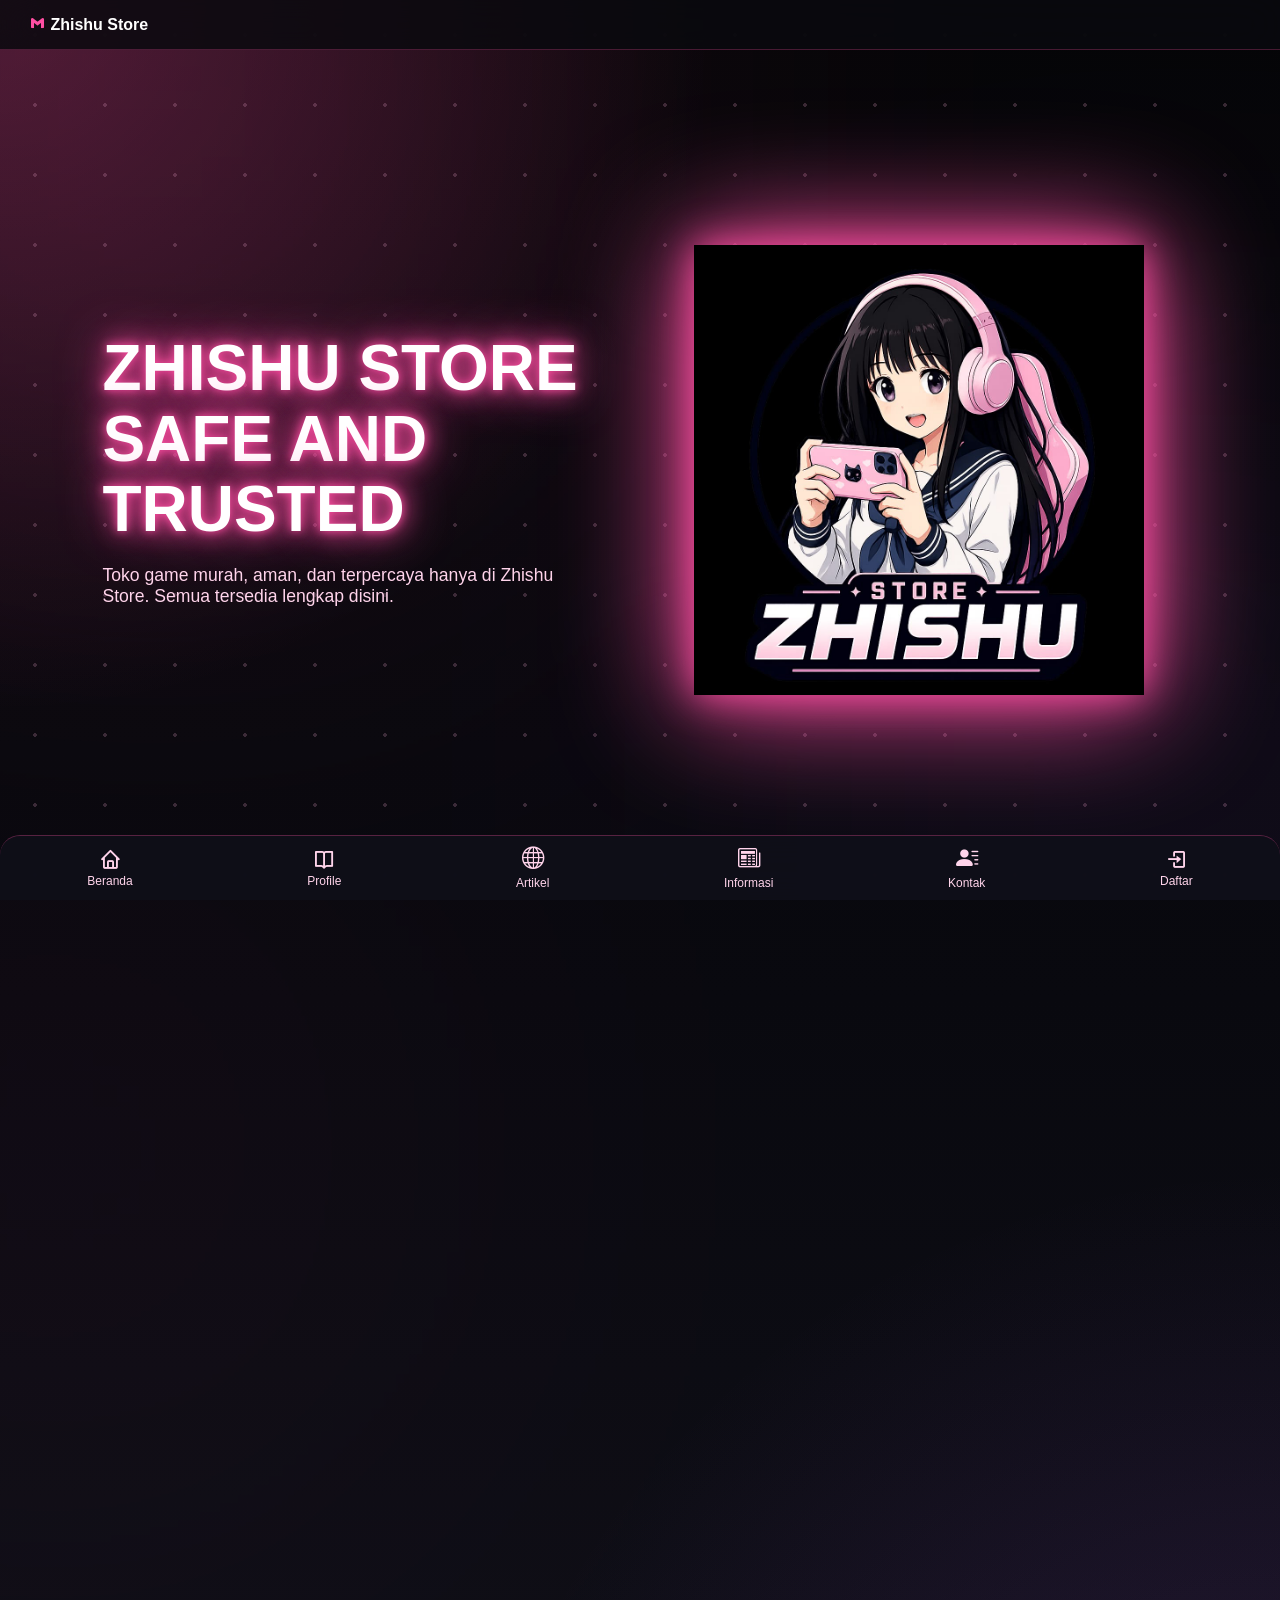
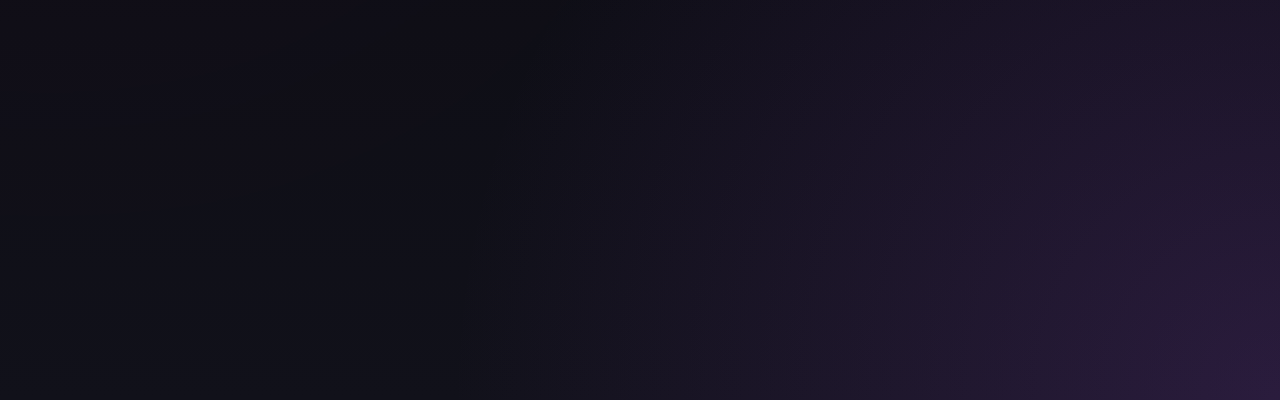
<file: index.html>
<!DOCTYPE html>
<html lang="en">
<head>
    <meta charset="UTF-8">
    <meta name="viewport" content="width=device-width, initial-scale=1.0">
    <title>Zhishustore</title>
</head>
<body>
    <script>
        window.location.href = `https://hamdan-dev-pixel.github.io/ZhishuStore1/public/html/index.html`;
    </script>
</body>
</html>
</file>
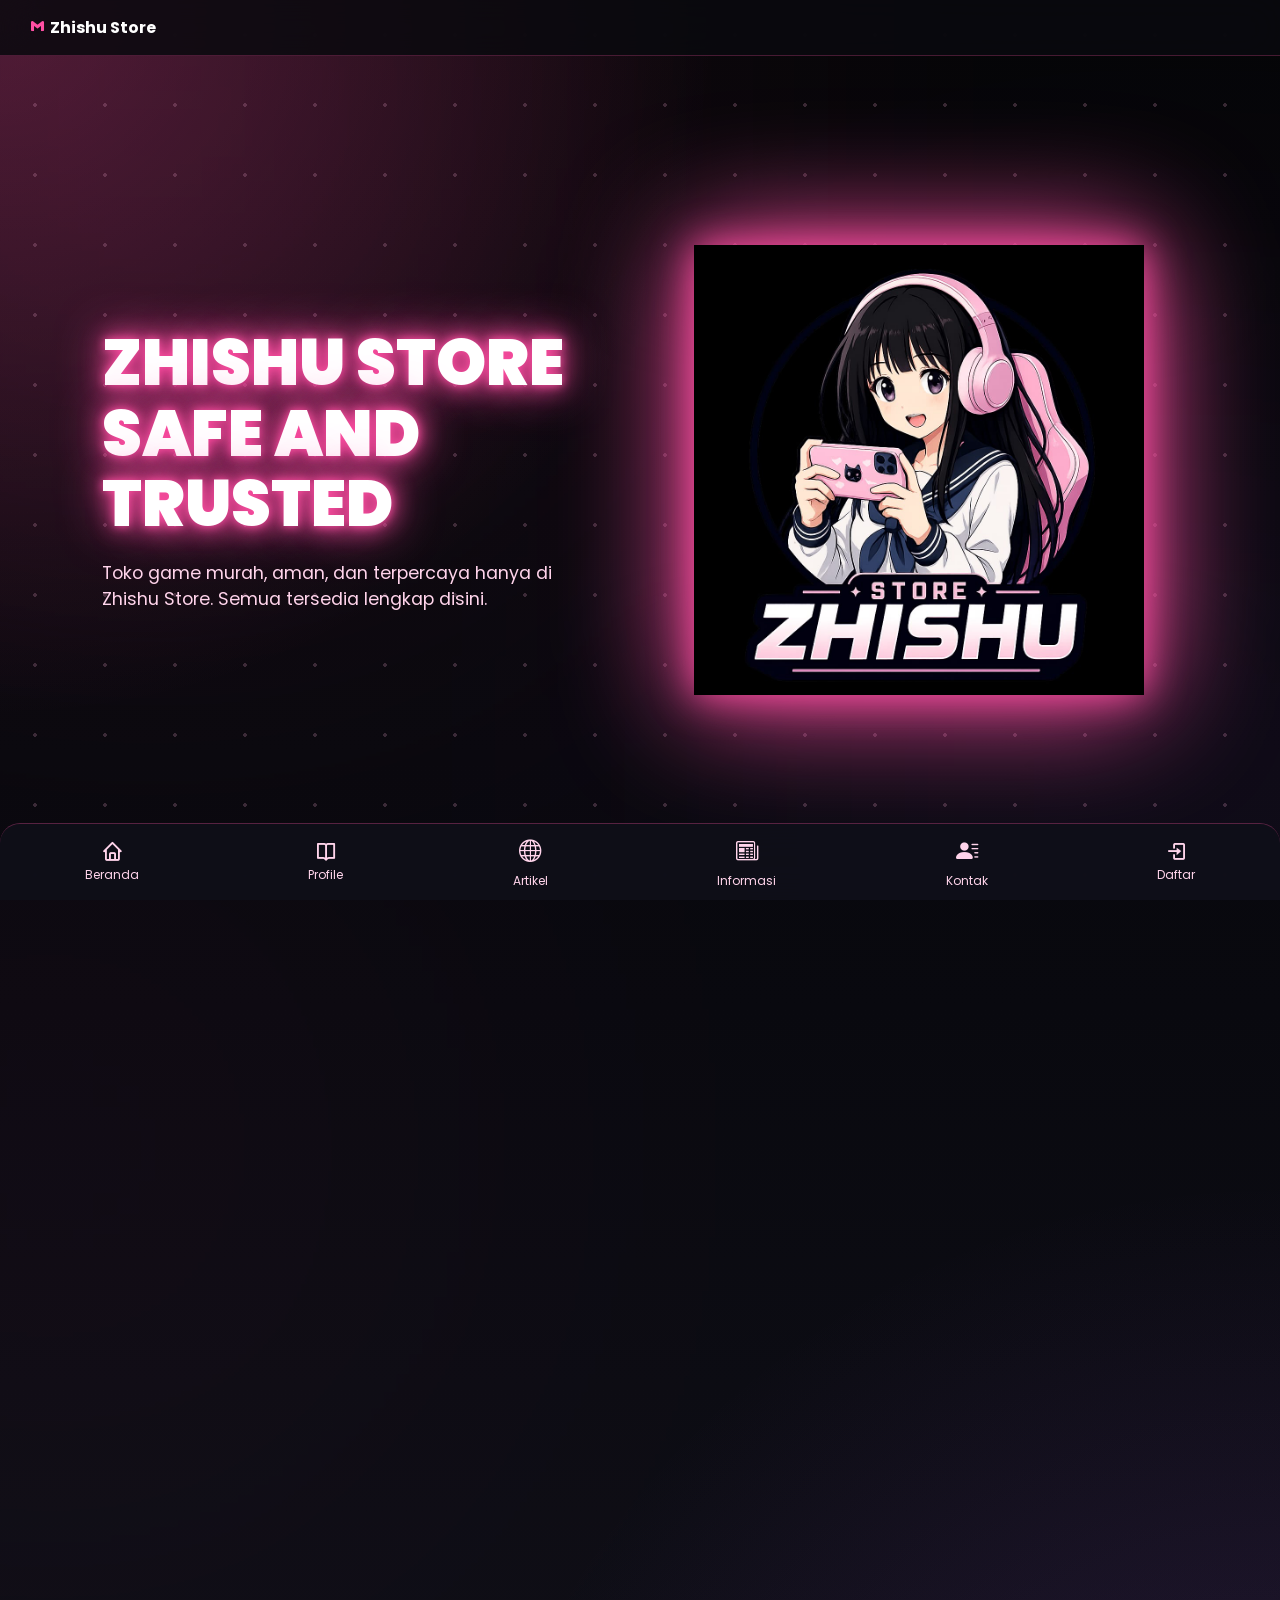
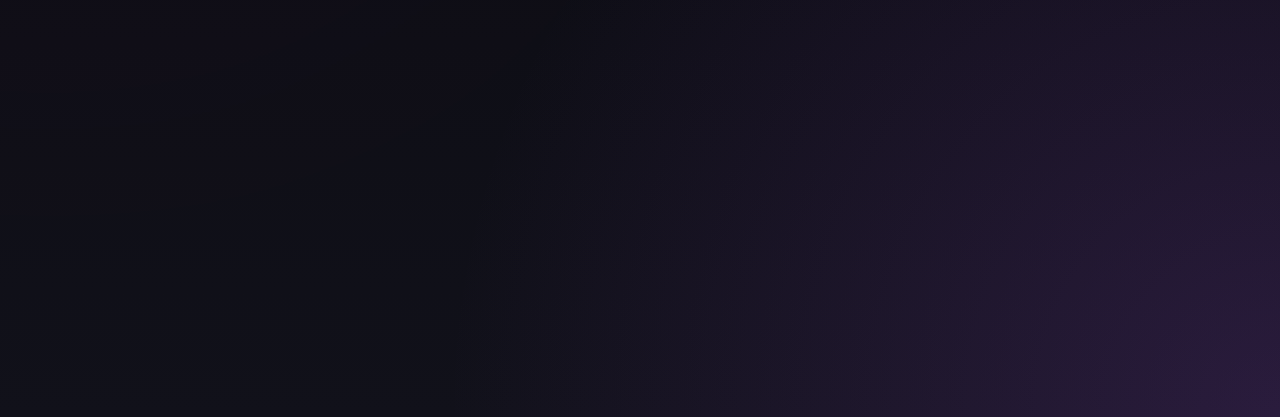
<file: public/html/index.html>
<!-- Html start -->
<!DOCTYPE html>
<html lang="en">

<head>
    <meta name="google-site-verification" content="DuxQyX7RXRY8CChrpbMYSrUmc3bt_smBL58gZCs_ccA" />
    <!-- My-site -->
    <meta charset="UTF-8">
    <meta name="viewport" content="width=device-width, initial-scale=1.0">
    <meta name="description" content="Pondok pesantren tahfidz Al‑Munawwar adalah lembaga pendidikan Islam yang fokus pada hafalan Al-Qur’an dan pembinaan karakter santri.">

    <!-- Box icon cdn -->
    <link rel="stylesheet" href="https://cdn.jsdelivr.net/npm/boxicons@latest/css/boxicons.min.css">
    

    <!-- My title -->
    <title>Zhishu Store</title>

    <!-- AOS Cdn -->
    <link href="https://cdn.jsdelivr.net/npm/aos@2.3.4/dist/aos.css" rel="stylesheet">

    <!-- Link Css -->
    <link rel="stylesheet" href="../css/app.css">
    <link rel="stylesheet" href="../css/style.css">

    <script async src="https://pagead2.googlesyndication.com/pagead/js/adsbygoogle.js?client=ca-pub-1747521992125066"
     crossorigin="anonymous"></script>
     
</head>

<body>
    <!-- Header -->
    <header>
        <!-- contact-head -->
        <div class="contact-head">
            <a data-aos="zoom-in" data-aos-duration="400" href="">
                <i class="bx bxl-gmail"></i>
                <span>Zhishu Store</span>
            </a>
        </div>
    </header>
    <!-- header end -->

    <!-- navbar tablet & mobile start -->
    <div class="navbar-mobile">
        <nav class="nav-mobile">
            <a href="#">
                <i class="bx bx-home"></i>
                <span>Beranda</span>
            </a>
            <a href="" class="nav-profile">
                <i class="bx bx-book-open"></i>
                <span>Profile</span>
            </a>
            <a href="tambahan/artikel.html">
                <i class="bi bi-globe"></i>
                <span>Artikel</span>
            </a>
            <a href="" class="nav-info">
                <i class="bi bi-newspaper"></i>
                <span>Informasi</span>
            </a>
            <a href="tambahan/contact.html">
                <i class="bi bi-person-lines-fill"></i>
                <span>Kontak</span>
            </a>
            <a href="tambahan/register.html">
                <i class="bx bx-log-in"></i>
                <span>Daftar</span>
            </a>
        </nav>
    </div>
    <!-- navbar tablet & mobile end -->

    <!-- modal-profile start -->
    <div class="modal-profile">
        <div class="place">
            <a href="tambahan/struktur.html">Struktur Organisasi</a>
            <a href="tambahan/sejarah.html">Sejarah</a>
            <a href="tambahan/visi.html">Visi dan Misi</a>
            <a href="tambahan/guru.html">Guru dan Staf</a>
        </div>
    </div>
    <!-- modal-profile end -->

    <!-- modal-info start -->
    <div class="modal-info">
        <div class="place">
            <a href="tambahan/agenda.html">Agenda</a>
            <a href="tambahan/pengumuman.html">Pengumuman</a>
            <a href="tambahan/prestasi.html">Prestasi</a>
        </div>
    </div>
    <!-- modal-info end -->

    <!-- content main start -->
    <main>
        <!-- beranda start -->
<section class="beranda">
    <div class="text">
        <div class="place-text">
            <h1 data-aos="fade-up" data-aos-duration="700">
                ZHISHU STORE SAFE AND TRUSTED
            </h1>

            <p data-aos="fade-right" data-aos-duration="700">
                Toko game murah, aman, dan terpercaya hanya di Zhishu Store.
                Semua tersedia lengkap disini.
            </p>
        </div>
    </div>
        <!-- Kanan -->
    <div class="hero-anime" data-aos="fade-left" data-aos-duration="1000">
        <img src="../../assets/bg/WhatsApp Image 2026-06-01 at 14.04.52.jpeg" alt="Anime Girl">
    </div>
</section>

        <!-- tentang kami -->
        <section class="tentang" id="tentang">
            <div class="text-tentang">
                <h1 data-aos="fade-up" data-aos-duration="700">Katalog Produk</h1>
            </div>

            <!-- program -->
            <div class="place-tentang">
                <div data-aos="zoom-in" data-aos-duration="700" class="item">
                    <span>Top Up Game </span>
                </div>
                <div data-aos="zoom-in" data-aos-duration="700" class="item">
                    <span>Skin ML</span>
                </div>
                <div data-aos="zoom-in" data-aos-duration="700" class="item">
                    <span>Item ML</span>
                </div>
                <div data-aos="zoom-in" data-aos-duration="700" class="item">
                    <span>Starlight</span>
                </div>
                <div data-aos="zoom-in" data-aos-duration="700" class="item">
                    <span>Charisma</span>
                </div>
                <div data-aos="zoom-in" data-aos-duration="700" class="item">
                    <span>Joki Rank</span>
                </div>
                <div data-aos="zoom-in" data-aos-duration="700" class="item">
                    <span>Callback</span>
                </div>
                <div data-aos="zoom-in" data-aos-duration="700" class="item">
                    <span>Jasa Like ML</span>
                </div>
                <div data-aos="zoom-in" data-aos-duration="700" class="item">
                    <span>Followers ML</span>
                </div>
                <div data-aos="zoom-in" data-aos-duration="700" class="item">
                    <span>Roomtour</span>
                </div>
                <div data-aos="zoom-in" data-aos-duration="700" class="item">
                    <span>Create Akun</span>
                </div>
                <div data-aos="zoom-in" data-aos-duration="700" class="item">
                    <span>Paid Edit</span>
                </div>
                <div data-aos="zoom-in" data-aos-duration="700" class="item">
                    <span>Top Up E-Wallet</span>
                </div>
                <div data-aos="zoom-in" data-aos-duration="700" class="item">
                    <span>Aplikasi Premium</span>
                </div>
                <div data-aos="zoom-in" data-aos-duration="700" class="item">
                    <span>Wording</span>
                </div>
                <div data-aos="zoom-in" data-aos-duration="700" class="item">
                    <span>Jasa Rekber</span>
                </div>
            </div>            
        </section>
    </main>
    <!-- content main end -->


    <!-- Javascript -->
    <script src="../javascript/script.js"></script>
    <script src="../javascript/content.js"></script>
    <script src="https://cdn.jsdelivr.net/npm/aos@2.3.4/dist/aos.js"></script>
    <script>
        AOS.init();
    </script>
</body>

</html>
<!-- Html end -->
</file>
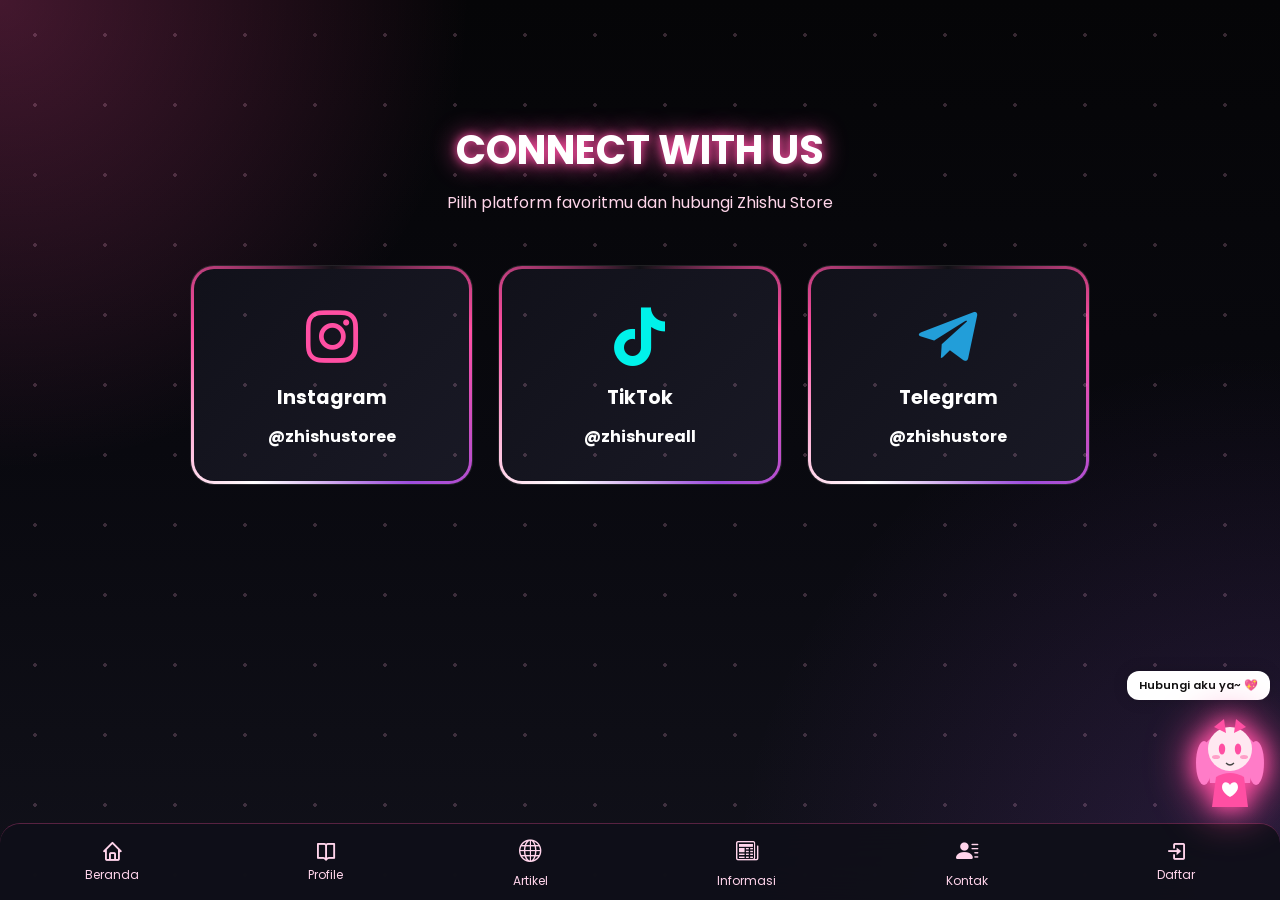
<file: public/html/tambahan/contact.html>
<!-- Html start -->
<!DOCTYPE html>
<html lang="en">

<head>
    <!-- My-site -->
    <meta charset="UTF-8">
    <meta name="viewport" content="width=device-width, initial-scale=1.0">

    <!-- Box icon cdn -->
<link href="https://unpkg.com/boxicons@2.1.4/css/boxicons.min.css" rel="stylesheet">

    <!-- My title -->
    <title>Contact</title>

     <!-- AOS Cdn -->
     <link href="https://cdn.jsdelivr.net/npm/aos@2.3.4/dist/aos.css" rel="stylesheet">

    <!-- Link Css -->
    <link rel="stylesheet" href="../../css/app.css">
    <link rel="stylesheet" href="../../css/contact.css">
    <link rel="stylesheet" href="../../css/style.css">

    <script async src="https://pagead2.googlesyndication.com/pagead/js/adsbygoogle.js?client=ca-pub-1747521992125066"
     crossorigin="anonymous"></script>
     
</head>

<body>
      <!-- navbar tablet & mobile start -->
    <div class="navbar-mobile">
        <nav class="nav-mobile">
            <a href="../index.html">
                <i class="bx bx-home"></i>
                <span>Beranda</span>
            </a>
            <a href="" class="nav-profile">
                <i class="bx bx-book-open"></i>
                <span>Profile</span>
            </a>
            <a href="artikel.html">
                <i class="bi bi-globe"></i>
                <span>Artikel</span>
            </a>
            <a href="" class="nav-info">
                <i class="bi bi-newspaper"></i>
                <span>Informasi</span>
            </a>
            <a href="#">
                <i class="bi bi-person-lines-fill"></i>
                <span>Kontak</span>
            </a>
            <a href="login.html">
                <i class="bx bx-log-in"></i>
                <span>Daftar</span>
            </a>
        </nav>
    </div>
    <!-- navbar tablet & mobile end -->

    <!-- modal-profile start -->
    <div class="modal-profile">
        <div class="place">
            <a href="struktur.html">Struktur Organisasi</a>
            <a href="sejarah.html">Sejarah</a>
            <a href="visi.html">Visi dan Misi</a>
            <a href="guru.html">Guru dan Staf</a>
        </div>
    </div>
    <!-- modal-profile end -->

    <!-- modal-info start -->
    <div class="modal-info">
        <div class="place">
            <a href="agenda.html">Agenda</a>
            <a href="pengumuman.html">Pengumuman</a>
            <a href="prestasi.html">Prestasi</a>
        </div>
    </div>
    <!-- modal-info end -->

    <!-- main content of contact start -->
<main>

    <div class="contact-title">
        <h1>CONNECT WITH US</h1>
        <p>Pilih platform favoritmu dan hubungi Zhishu Store</p>
    </div>

    <div class="place-tentang">

        <!-- Instagram -->
        <a href="https://instagram.com/zhishustoree"
           target="_blank"
           class="item instagram">

            <i class='bx bxl-instagram'></i>

            <h2>Instagram</h2>

            <span>@zhishustoree</span>

        </a>

        <!-- TikTok -->
        <a href="https://tiktok.com/@zhishureall"
           target="_blank"
           class="item tiktok">

            <i class='bx bxl-tiktok'></i>

            <h2>TikTok</h2>

            <span>@zhishureall</span>

        </a>

        <!-- Telegram -->
        <a href="https://t.me/zhishustore"
           target="_blank"
           class="item telegram">

            <i class='bx bxl-telegram'></i>

            <h2>Telegram</h2>

            <span>@zhishustore</span>

        </a>

    </div>

</main>

<!-- KAGUYA ASSISTANT -->

<div class="anime-assistant">
    <div class="speech">
        Hubungi aku ya~ 💖
    </div>

    <svg class="zhishu-mascot" viewBox="0 0 200 260">

        <!-- rambut belakang -->
        <path d="M40 80 Q100 10 160 80 L150 180 L50 180 Z"
              fill="#ff7cc8"/>

        <!-- twin tail kiri -->
        <ellipse cx="35" cy="130"
                 rx="20" ry="55"
                 fill="#ff7cc8"/>

        <!-- twin tail kanan -->
        <ellipse cx="165" cy="130"
                 rx="20" ry="55"
                 fill="#ff7cc8"/>

        <!-- kepala -->
        <circle cx="100"
                cy="95"
                r="55"
                fill="#ffe8f1"/>

        <!-- pita -->
        <polygon points="85,20 60,40 90,55"
                 fill="#ff4fa3"/>

        <polygon points="115,20 140,40 110,55"
                 fill="#ff4fa3"/>

        <!-- mata -->
        <ellipse cx="80"
                 cy="95"
                 rx="8"
                 ry="14"
                 fill="#ff4fa3"/>

        <ellipse cx="120"
                 cy="95"
                 rx="8"
                 ry="14"
                 fill="#ff4fa3"/>

        <!-- blush -->
        <ellipse cx="65"
                 cy="115"
                 rx="10"
                 ry="5"
                 fill="#ff9fc8"/>

        <ellipse cx="135"
                 cy="115"
                 rx="10"
                 ry="5"
                 fill="#ff9fc8"/>

        <!-- mulut -->
        <path d="M90 130 Q100 140 110 130"
              stroke="#444"
              stroke-width="3"
              fill="none"/>

        <!-- badan -->
        <path d="M65 165
                 Q100 145
                 135 165
                 L145 240
                 L55 240 Z"
              fill="#ff4fa3"/>

        <!-- hati -->
        <path d="M100 185
                 C95 175 80 175 80 190
                 C80 205 100 215 100 215
                 C100 215 120 205 120 190
                 C120 175 105 175 100 185"
              fill="#fff"/>
    </svg>
</div>

<script>

const text = [

"Klik Instagram yuk~",

"Follow TikTok aku~",

"Join Telegram ya~"

];

let i = 0;

setInterval(() => {

document.querySelector(".speech").innerText =
text[i];

i++;

if(i >= text.length){
i = 0;
}

},3000);

</script>
</body>

</html>
<!-- Html end -->
</file>
<file: public/css/style.css>
/* ===================================
   ZHISHU STORE - ANIME GAMER PINK
=================================== */

@import url('https://fonts.googleapis.com/css2?family=Poppins:wght@300;400;500;600;700;800;900&display=swap');

:root{
    --pink:#ff4fa3;
    --pink2:#ff77c8;
    --purple:#9d4edd;
    --dark:#07070c;
    --dark2:#11111a;
    --card:#151520;
    --white:#ffffff;
}

/* RESET */

*{
    margin:0;
    padding:0;
    box-sizing:border-box;
    text-decoration:none;
    list-style:none;
    font-family:'Poppins',sans-serif;
}

html{
    scroll-behavior:smooth;
}

body{
    background:
    radial-gradient(circle at top left,
    rgba(255,79,163,.25),
    transparent 30%),

    radial-gradient(circle at bottom right,
    rgba(157,78,221,.18),
    transparent 35%),

    linear-gradient(
    180deg,
    #050507,
    #09090f,
    #11111a);

    color:white;
    overflow-x:hidden;
}

/* SCROLLBAR */

::-webkit-scrollbar{
    width:8px;
}

::-webkit-scrollbar-thumb{
    background:var(--pink);
    border-radius:20px;
}

::-webkit-scrollbar-track{
    background:#090909;
}

/* HEADER */

header{
    position:fixed;
    top:0;
    width:100%;
    z-index:9999;

    background:
    rgba(10,10,15,.85);

    backdrop-filter:blur(20px);

    border-bottom:
    1px solid rgba(255,79,163,.25);

    padding:15px 30px;
}

.contact-head{
    display:flex;
    align-items:center;
    gap:10px;
}

.contact-head span{
    font-weight:700;
    color:white;
}

.contact-head i{
    color:var(--pink);
}

/* HERO */

.beranda{
    min-height:100vh;

    display:grid;
    grid-template-columns:1fr 1fr;

    align-items:center;
    gap:40px;

    padding:120px 8% 80px;

    position:relative;
    overflow:hidden;
}

/* GLOW KIRI */

.beranda::before{
    content:"";

    position:absolute;

    width:600px;
    height:600px;

    background:var(--pink);

    filter:blur(250px);

    opacity:.18;

    top:-200px;
    left:-150px;

    animation:floatGlow 8s ease-in-out infinite;
}

/* GLOW KANAN */

.beranda::after{
    content:"";

    position:absolute;

    width:500px;
    height:500px;

    background:var(--purple);

    filter:blur(250px);

    opacity:.15;

    right:-150px;
    bottom:-150px;

    animation:floatGlow2 10s ease-in-out infinite;
}

@keyframes floatGlow{
    0%,100%{
        transform:translate(0,0);
    }

    50%{
        transform:translate(40px,-40px);
    }
}

@keyframes floatGlow2{
    0%,100%{
        transform:translate(0,0);
    }

    50%{
        transform:translate(-40px,40px);
    }
}

/* TEXT */

.text{
    position:relative;
    z-index:10;
}

.text h1{
    font-size:4rem;
    line-height:1.1;
    font-weight:900;

    text-transform:uppercase;

    text-shadow:
    0 0 10px var(--pink),
    0 0 25px var(--pink),
    0 0 50px var(--pink);

    animation:titleGlow 2.5s infinite alternate;
}

@keyframes titleGlow{

    from{
        text-shadow:
        0 0 10px var(--pink),
        0 0 25px var(--pink);
    }

    to{
        text-shadow:
        0 0 15px var(--pink),
        0 0 40px var(--pink),
        0 0 70px var(--pink);
    }
}

.text p{
    margin-top:20px;
    color:#ffd4eb;
    font-size:1.1rem;
    max-width:500px;
}

/* HERO IMAGE */

.hero-anime{
    display:flex;
    justify-content:center;
    position:relative;
    z-index:10;
}

.hero-anime img{
    width:100%;
    max-width:450px;

    filter:
    drop-shadow(0 0 20px var(--pink))
    drop-shadow(0 0 60px var(--pink));

    animation:animeFloat 4s ease-in-out infinite;
}

@keyframes animeFloat{

    0%,100%{
        transform:translateY(0px);
    }

    50%{
        transform:translateY(-20px);
    }
}
/* ===================================
   KATALOG PRODUK PREMIUM
=================================== */

.tentang{
    position:relative;
    padding:100px 5%;
    overflow:hidden;
}

.tentang::before{
    content:"";

    position:absolute;

    width:500px;
    height:500px;

    background:var(--pink);

    filter:blur(250px);

    opacity:.08;

    left:-200px;
    top:0;
}

.text-tentang{
    text-align:center;
    margin-bottom:50px;
}

.text-tentang h1{
    font-size:3rem;
    font-weight:900;

    text-transform:uppercase;

    color:white;

    text-shadow:
    0 0 10px var(--pink),
    0 0 30px var(--pink);
}

/* GRID */

.place-tentang{
    display:grid;

    grid-template-columns:
    repeat(auto-fit,minmax(220px,1fr));

    gap:25px;
}

/* CARD */

.place-tentang .item{

    position:relative;

    height:180px;

    display:flex;
    justify-content:center;
    align-items:center;

    text-align:center;

    background:
    linear-gradient(
    145deg,
    rgba(255,255,255,.05),
    rgba(255,255,255,.02));

    border-radius:24px;

    overflow:hidden;

    cursor:pointer;

    transition:.4s;

    backdrop-filter:blur(15px);

    border:
    1px solid rgba(255,255,255,.08);
}

/* BORDER ANIMASI */

.place-tentang .item::before{

    content:"";

    position:absolute;

    width:300%;
    height:300%;

    background:
    conic-gradient(
    transparent,
    var(--pink),
    var(--purple),
    white,
    var(--pink),
    transparent);

    animation:
    spinBorder 5s linear infinite;
}

@keyframes spinBorder{

    from{
        transform:rotate(0deg);
    }

    to{
        transform:rotate(360deg);
    }
}

/* ISI CARD */

.place-tentang .item::after{

    content:"";

    position:absolute;

    inset:3px;

    border-radius:20px;

    background:
    linear-gradient(
    135deg,
    #11111a,
    #191925);

    z-index:1;
}

.place-tentang .item span{

    position:relative;

    z-index:2;

    font-size:1rem;
    font-weight:700;

    color:white;
}

/* HOVER */

.place-tentang .item:hover{

    transform:
    translateY(-12px)
    scale(1.03);

    box-shadow:
    0 0 20px var(--pink),
    0 0 40px var(--pink),
    0 0 80px rgba(255,79,163,.4);
}

/* ===================================
   NAVBAR MOBILE PREMIUM
=================================== */

.navbar-mobile{
    position:fixed;

    bottom:0;
    left:0;
    right:0;

    width:100%;

    z-index:99999;

    background:
    rgba(15,15,25,.95);

    backdrop-filter:blur(20px);

    border-top:
    1px solid rgba(255,79,163,.3);

    border-radius:20px 20px 0 0;

    padding:10px 0;
}

.nav-mobile{
    display:flex;
    justify-content:space-around;
    align-items:center;
}

.nav-mobile a{
    display:flex;
    flex-direction:column;
    align-items:center;

    color:#ffd4eb;

    font-size:.75rem;

    gap:4px;
}

.nav-mobile a i{
    font-size:1.4rem;
}

.nav-mobile a:hover{

    color:var(--pink);

    transform:translateY(-5px);
}

.nav-mobile a:hover i{

    text-shadow:
    0 0 10px var(--pink),
    0 0 25px var(--pink);
}
.modal-profile,
.modal-info{
    display:none;
}

.modal-profile.show,
.modal-info.show{
    display:block;

    position:fixed;

    bottom:80px;
    left:10px;

    z-index:9999;
}
/* ===================================
   SAKURA ANIME
=================================== */

body::after{

    content:"";

    position:fixed;

    inset:0;

    pointer-events:none;

    background-image:
    radial-gradient(
    rgba(255,180,220,.8) 2px,
    transparent 2px);

    background-size:
    70px 70px;

    opacity:.25;

    animation:
    sakuraMove 20s linear infinite;
}

@keyframes sakuraMove{

    from{
        transform:translateY(-100px);
    }

    to{
        transform:translateY(100vh);
    }
}

/* ===================================
   RESPONSIVE
=================================== */

@media(max-width:900px){

    .beranda{

        grid-template-columns:1fr;

        text-align:center;

        gap:20px;
    }

    .text h1{
        font-size:2.8rem;
    }

    .text p{
        margin:auto;
        margin-top:15px;
    }

    .hero-anime img{
        max-width:280px;
    }
}

@media(max-width:480px){

    .text h1{
        font-size:2rem;
    }

    .text p{
        font-size:.9rem;
    }

    .place-tentang{

        grid-template-columns:
        repeat(2,1fr);

        gap:15px;
    }

    .place-tentang .item{
        height:120px;
    }

    .place-tentang .item span{
        font-size:.9rem;
    }
}
</file>
<file: public/css/contact.css>
/* ===========================
   CONTACT PAGE FINAL V2
=========================== */

main{
    min-height:100vh;
    padding:120px 20px 140px;
}

/* TITLE */

.contact-title{
    text-align:center;
    margin-bottom:50px;
}

.contact-title h1{
    font-size:2.5rem;
    color:#fff;

    text-shadow:
    0 0 10px #ff4fa3,
    0 0 25px #ff4fa3;
}

.contact-title p{
    color:#ffd6ea;
    margin-top:10px;
}

/* GRID */

.place-tentang{
    max-width:900px;
    margin:auto;

    display:grid;

    grid-template-columns:
    repeat(auto-fit,minmax(250px,1fr));

    gap:25px;
}

/* CARD */

.place-tentang .item{
    text-decoration:none;
    color:white;

    min-height:220px;

    display:flex;
    flex-direction:column;
    justify-content:center;
    align-items:center;

    gap:12px;

    padding:30px;

    border-radius:25px;

    background:
    linear-gradient(
    145deg,
    rgba(255,255,255,.08),
    rgba(255,255,255,.03));

    backdrop-filter:blur(20px);

    border:
    1px solid rgba(255,255,255,.1);

    transition:.4s;
}

/* ICON */

.contact-icon{
    font-size:70px;
    line-height:1;
}

/* INSTAGRAM */

.instagram .contact-icon{
    color:#ff4fa3;
}

.instagram:hover{
    transform:
    translateY(-10px)
    scale(1.03);

    box-shadow:
    0 0 25px #ff4fa3,
    0 0 60px rgba(255,79,163,.5);
}

/* TIKTOK */

.tiktok .contact-icon{
    color:#00f2ea;
}

.tiktok:hover{
    transform:
    translateY(-10px)
    scale(1.03);

    box-shadow:
    0 0 25px #00f2ea,
    0 0 60px rgba(0,242,234,.4);
}

/* TELEGRAM */

.telegram .contact-icon{
    color:#229ED9;
}

.telegram:hover{
    transform:
    translateY(-10px)
    scale(1.03);

    box-shadow:
    0 0 25px #229ED9,
    0 0 60px rgba(34,158,217,.4);
}

.item h2{
    font-size:1.2rem;
}

.item span{
    color:#ffd6ea;
}

/* MOBILE */

@media(max-width:768px){

.anime-assistant{

    position:fixed !important;

    right:20px;

    bottom:120px;

    z-index:999999;

    transform:none !important;
}

}

/* ===========================
   FIX BOXICONS
=========================== */

.place-tentang .item{
    position:relative;
    overflow:hidden;
}

.place-tentang .item i{
    display:block !important;

    font-family:'boxicons' !important;

    font-size:70px !important;

    font-style:normal !important;

    line-height:1 !important;

    opacity:1 !important;

    visibility:visible !important;

    position:relative;

    z-index:20;
}

.place-tentang .item h2,
.place-tentang .item span{
    position:relative;
    z-index:20;
}

.instagram i{
    color:#ff4fa3 !important;
}

.tiktok i{
    color:#00f2ea !important;
}

.telegram i{
    color:#229ED9 !important;
}
/* ===========================
   CHIBI ASSISTANT
=========================== */

/* ===========================
   MASCOT FIXED
=========================== */

.anime-assistant{

    position:fixed !important;

    right:10px !important;

    bottom:85px !important;

    z-index:999999 !important;

    width:80px;

    pointer-events:none;
}

/* SVG */

.zhishu-mascot{

    width:80px !important;

    height:auto;

    display:block;

    filter:
    drop-shadow(0 0 10px #ff4fa3)
    drop-shadow(0 0 20px #ff4fa3);

    animation:
    floatMascot 3s ease-in-out infinite;
}

/* BALON CHAT */

.speech{

    position:absolute;

    top:-40px;

    right:0;

    white-space:nowrap;

    padding:6px 12px;

    border-radius:12px;

    background:white;

    color:#111;

    font-size:.7rem;

    font-weight:600;

    box-shadow:
    0 0 15px rgba(0,0,0,.15);
}

@keyframes floatMascot{

    0%,100%{
        transform:translateY(0);
    }

    50%{
        transform:translateY(-8px);
    }
}

/* MOBILE */

@media(max-width:768px){

    .anime-assistant{

        right:8px !important;

        bottom:80px !important;

        width:65px;
    }

    .zhishu-mascot{

        width:65px !important;
    }

    .speech{

        font-size:.6rem;

        top:-35px;
    }
}
</file>
<file: public/css/app.css>
/* Font Merriweather */
@import url('https://fonts.googleapis.com/css2?family=Merriweather:ital,wght@0,300;0,400;0,700;0,900;1,300;1,400;1,700;1,900&display=swap');

/* Bootstrap icons */
@import url("https://cdn.jsdelivr.net/npm/bootstrap-icons@1.11.3/font/bootstrap-icons.min.css");
</file>
